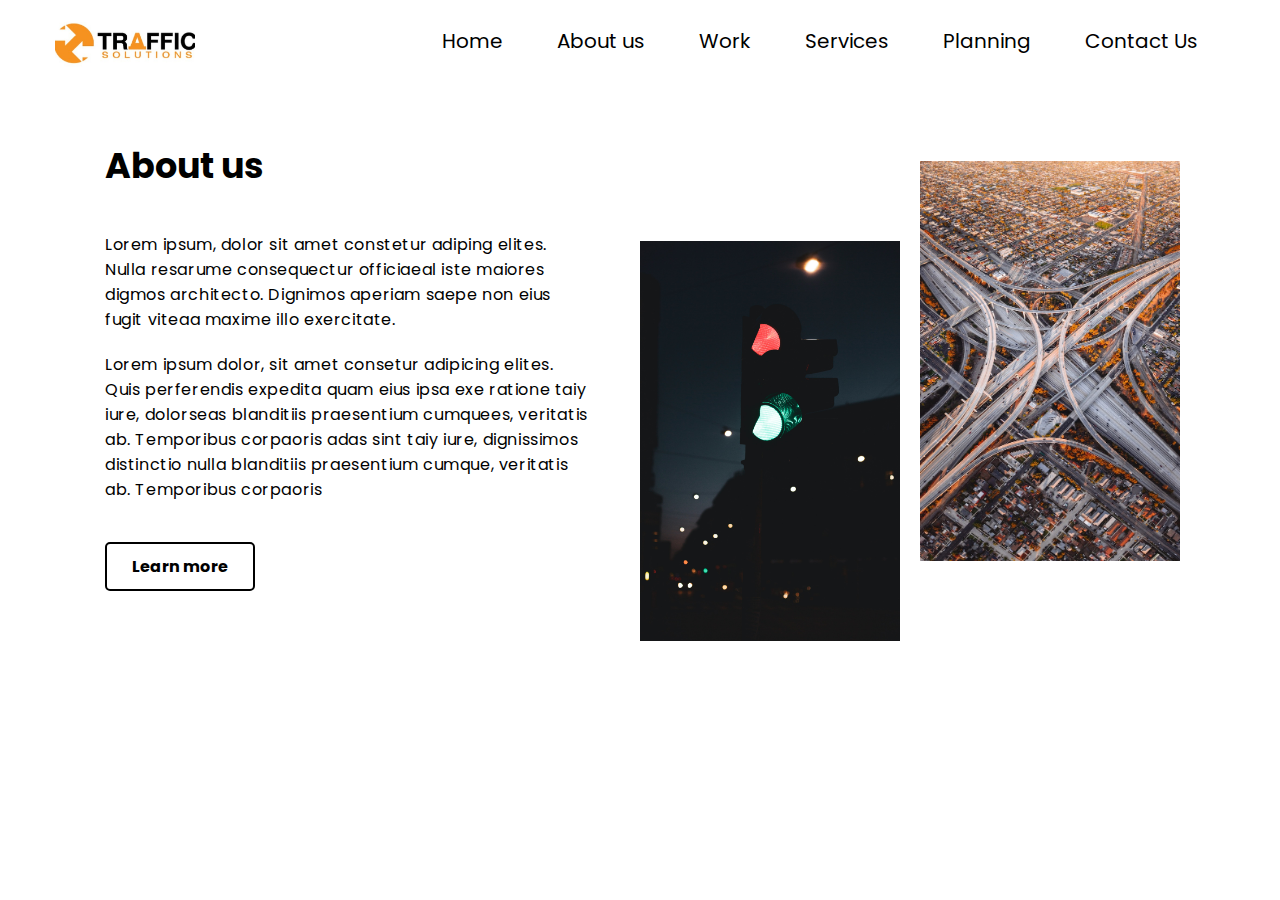
<file: about.html>
<!DOCTYPE html>
<html lang="en">

<head>
 <meta charset="UTF-8">
 <meta http-equiv="X-UA-Compatible" content="IE=edge">
 <meta name="viewport" content="width=device-width, initial-scale=1.0">
 <title>Document</title>
 <link rel="icon" type="image/x-icon" href="./images/traffic-lights.png">
 <link rel="stylesheet" href="day26.css">
</head>

<body>

 <div class="container">
  <div class="wrapper">
   <div class="logo">
    <img src="./images/logo.jpg" alt="">
    <div class="icons">
     <i class="fa-solid fa-gear"></i>
    </div>

    <nav class="bar">
     <ul>
      <li><a href="index.html">Home</a></li>
      <li><a href="">About us</a></li>
      <li><a href="work.html">Work</a></li>
      <li><a href="">Services</a></li>
      <li><a href="">Planning</a></li>
      <li><a href="contact.html">Contact Us</a></li>
     </ul>
    </nav>

   </div>
  </div>
 </div>

 <!-- about us sec starts -->

 <section>
  <div class="wrapper">
   <div class="about">
    <div class="about-heading">
     <h1>About us</h1>
     <p>Lorem ipsum, dolor sit amet constetur adiping elites. Nulla resarume consequectur officiaeal iste maiores
      digmos architecto. Dignimos aperiam saepe non eius fugit viteaa maxime illo exercitate.
     </p>

     <p>Lorem ipsum dolor, sit amet consetur adipicing elites. Quis perferendis expedita quam eius ipsa exe ratione
      taiy iure, dolorseas blanditiis praesentium cumquees, veritatis ab. Temporibus corpaoris adas sint
      taiy iure, dignissimos distinctio nulla blanditiis praesentium cumque, veritatis ab. Temporibus corpaoris
     </p>

     <button class="btn-2">Learn more</button>
    </div>

    <div class="about-pic">
     <img src="./images/simone-viani-c5JlJ33wNgc-unsplash.jpg" alt="">
    </div>
    <div class="about-pic-2">
     <img src="./images/denys-nevozhai-k5w21D7PgMk-unsplash.jpg" alt="">
    </div>

   </div>
  </div>
 </section>

 <!-- about us sec ends -->



</body>

</html>
</file>
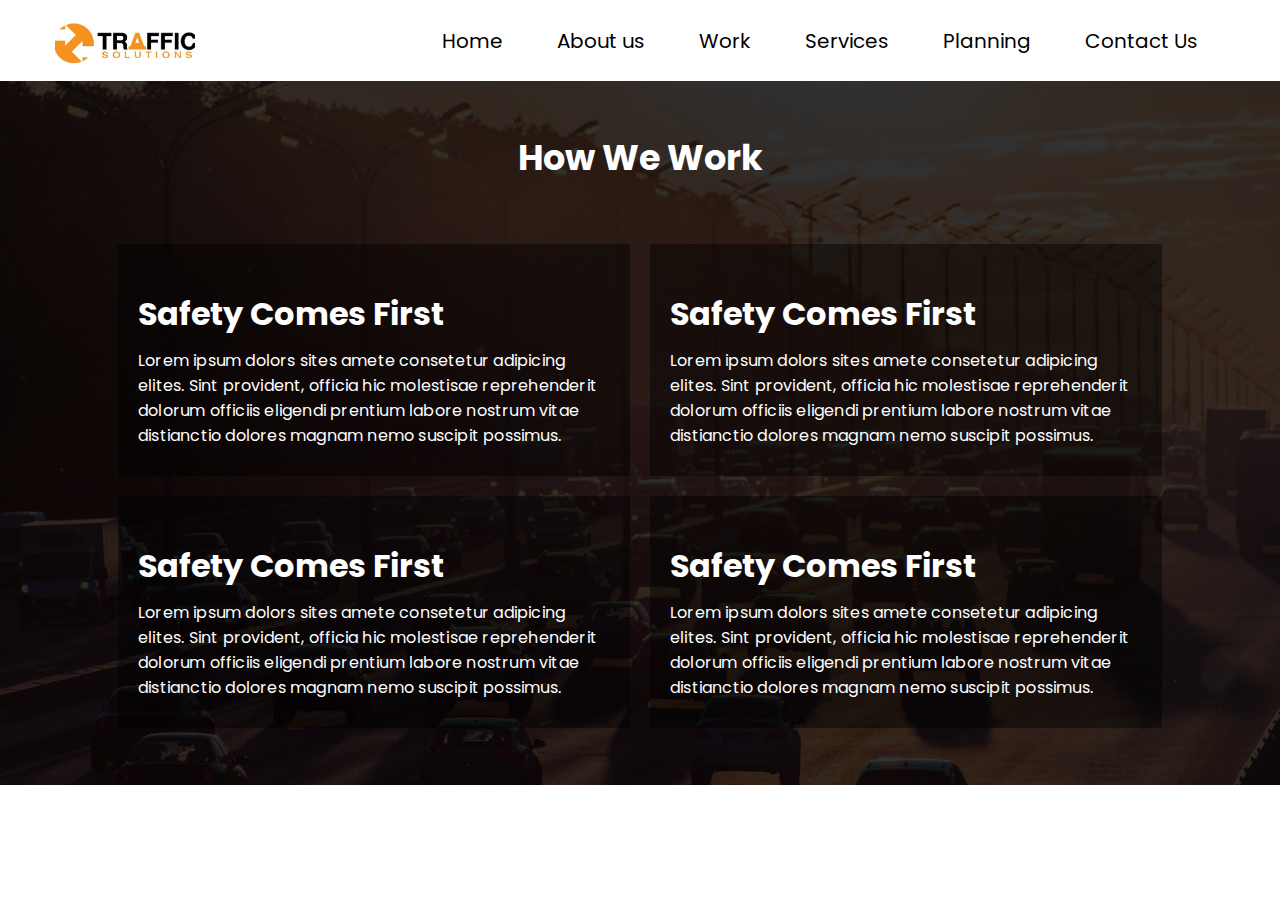
<file: work.html>
<!DOCTYPE html>
<html lang="en">

<head>
  <meta charset="UTF-8">
  <meta http-equiv="X-UA-Compatible" content="IE=edge">
  <meta name="viewport" content="width=device-width, initial-scale=1.0">
  <title>Document</title>
  <link rel="icon" type="image/x-icon" href="./images/traffic-lights.png">
  <link rel="stylesheet" href="day26.css">
</head>

<body>

  <div class="container">
    <div class="wrapper">
      <div class="logo">
        <img src="./images/logo.jpg" alt="">
        <div class="icons">
          <i class="fa-solid fa-gear"></i>
        </div>

        <nav class="bar">
          <ul>
            <li><a href="index.html">Home</a></li>
            <li><a href="about.html">About us</a></li>
            <li><a href="">Work</a></li>
            <li><a href="">Services</a></li>
            <li><a href="">Planning</a></li>
            <li><a href="contact.html">Contact Us</a></li>
          </ul>
        </nav>

      </div>
    </div>
  </div>

  <!-- work sec starts -->

  <section>
    <div class="work">
      <div class="work-back">
        <div class="wrapper">
          <div class="work-heading">
            <h1>How We Work</h1>
          </div>

          <div class="box">
            <div class="box-1">
              <div class="icon">
                <i class="fa-solid fa-hand"></i>
              </div>
              <h1>Safety Comes First</h1>
              <p>Lorem ipsum dolors sites amete consetetur adipicing elites. Sint provident, officia hic molestisae
                reprehenderit
                dolorum officiis eligendi prentium labore nostrum vitae distianctio dolores magnam nemo suscipit
                possimus.</p>
            </div>

            <div class="box-1">
              <div class="icon">
                <i class="fa-brands fa-slack"></i>
              </div>
              <h1>Safety Comes First</h1>
              <p>Lorem ipsum dolors sites amete consetetur adipicing elites. Sint provident, officia hic molestisae
                reprehenderit
                dolorum officiis eligendi prentium labore nostrum vitae distianctio dolores magnam nemo suscipit
                possimus.</p>
            </div>
          </div>

          <div id="box">
            <div id="box-1">
              <div class="icon">
                <i class="fa-solid fa-share"></i>
              </div>
              <h1>Safety Comes First</h1>
              <p>Lorem ipsum dolors sites amete consetetur adipicing elites. Sint provident, officia hic molestisae
                reprehenderit
                dolorum officiis eligendi prentium labore nostrum vitae distianctio dolores magnam nemo suscipit
                possimus.</p>
            </div>

            <div id="box-1">
              <div id="icon">
                <i class="fa-solid fa-hand"></i>
              </div>
              <h1>Safety Comes First</h1>
              <p>Lorem ipsum dolors sites amete consetetur adipicing elites. Sint provident, officia hic molestisae
                reprehenderit
                dolorum officiis eligendi prentium labore nostrum vitae distianctio dolores magnam nemo suscipit
                possimus.</p>
            </div>

          </div>

        </div>
      </div>
  </section>

  <!-- work sec ends -->

</body>

</html>
</file>
<file: day26.css>
@import url('https://fonts.googleapis.com/css2?family=Poppins&display=swap');

* {
 padding: 0;
 margin: 0;
 box-sizing: border-box;
 font-family: 'Poppins', sans-serif;
}

.container {
 display: flex;
 align-items: center;
 justify-content: center;
 background: #fff;
}

.wrapper {
 width: 1170px;
 max-width: 1170px;
 margin: auto;
}

.container img {
 width: 140px;
}

.logo {
 display: flex;
 align-items: center;
 justify-content: space-between;
}

.icons i {
 font-size: 30px;
 color: #f69220;
}

.bar ul {
 display: flex;
 align-items: center;
}

.bar li {
 list-style: none;
 padding: 10px 20px;
 font-size: 20px;
}

.bar a {
 text-decoration: none;
 padding: 10px 7px;
 color: #000;
 border-radius: 5px;
}

.bar a:hover {
 color: #f69220;
 background: #222;
}

/* backgound sec starts  */

.back {
 background: url(./images/backk.jpg);
 background-repeat: no-repeat;
 background-size: cover;
 height: 87.6vh;
}

.black-back {
 height: 87.6vh;
 background: rgba(0, 0, 0, 0.700);
}

.back-heading {
 display: flex;
 flex-direction: column;
 align-items: center;
 justify-content: center;
 height: 37em;
}

.back-heading h1 {
 font-size: 3.3em;
 color: #fff;
 padding: 0 3em;
}

.btn {
 padding: 10px 25px;
 margin: 20px 0;
 font-size: 17px;
 font-weight: 700;
 border: none;
 outline: none;
 background: #fff;
 border-radius: 5px;
}

.btn:hover {
 background: #f69220;
 color: #fff;
 border-radius: 5px;
}

/* backgound sec ends  */


/* about sec starts */

.about {
 display: flex;
 align-items: center;
 /* justify-content: center; */
 /* margin: 5em 0; */
 margin-bottom: 4.5em;
}

.about-heading {
 width: 50%;
}

.about-heading h1 {
 font-size: 35px;
 font-weight: bolder;
 margin: 30px 50px;
}

.about-heading p {
 padding: 10px 50px;
 letter-spacing: 0.6px;
}

.btn-2 {
 padding: 10px 25px;
 margin: 30px 50px;
 font-size: 16px;
 font-weight: 700;
 border: 2px solid black;
 outline: none;
 background: white;
 border-radius: 5px;
}

.btn-2:hover {
 background: #f69220;
 color: #fff;
 /* border: none; */
 border-radius: 5px;
}

.about-pic img {
 margin-top: 10em;
 width: 260px;
 height: 400px;
}

.about-pic-2 img {
 margin: 0 20px;
 width: 260px;
 height: 400px;
}

/* about sec ends */

/* work sec starts */

.work {
 background: url(./images/alexander-popov-Xbh_OGLRfUM-unsplash.jpg);
 background-repeat: no-repeat;
 background-size: cover;
 height: 44em;
}

.work-back {
 height: 44em;
 background: rgba(0, 0, 0, 0.800);
}

.work-heading {
 display: flex;
 align-items: center;
 justify-content: center;
}

.work-heading h1 {
 font-size: 35px;
 color: #fff;
 font-weight: bolder;
 margin: 50px 0;
}

.box {
 display: flex;
 align-items: center;
 justify-content: center;
}

.box-1 {
 width: 32em;
 height: 14.5em;
 color: #fff;
 background: rgba(0, 0, 0, 0.432);
 margin: 10px;
}

.box-1:hover {
 cursor: pointer;
 background: #f69220;
 /* color: #000; */
}

.icon i {
 color: #fff;
 font-size: 30px;
 margin: 10px;
 padding: 10px 20px;
 /* border: 3px solid red; */
}

.box-1 h1 {
 font-weight: 700;
 padding: 0 20px;
}

.box-1 p {
 padding: 10px 20px;
 letter-spacing: 0.2px;
}

#box {
 display: flex;
 align-items: center;
 justify-content: center;
}

#box-1 {
 width: 32em;
 height: 14.5em;
 color: #fff;
 background: rgba(0, 0, 0, 0.432);
 margin: 10px;
}

#box-1:hover {
 cursor: pointer;
 background: #f69220;
 /* color: #000; */
}

#icon i {
 color: #fff;
 font-size: 30px;
 margin: 10px;
 padding: 10px 20px;
 /* border: 3px solid red; */
}

#box-1 h1 {
 font-weight: 700;
 padding: 0 20px;
}

#box-1 p {
 padding: 10px 20px;
 letter-spacing: 0.2px;
}

/* work sec ends */


/* services sec starts */

.service-heading {
 display: flex;
 flex-direction: column;
 align-items: center;
 justify-content: center;
 margin: 2em 0;
}

.service-heading h1 {
 font-size: 35px;
 font-weight: bolder;
 color: #000;
 margin: 10px 0;
}

.service-heading p {
 text-align: center;
 letter-spacing: 0.2px;
}

.service-2 {
 display: flex;
 align-items: center;
 justify-content: center;
}

.service {
 width: 20em;
 height: 25em;
 background: rgb(236, 236, 236);
 margin: 40px 20px;
}

.service-icon {
 display: flex;
 align-items: center;
 justify-content: center;
}

.service-icon i {
 font-size: 35px;
 background: #f69220;
 color: #fff;
 padding: 25px;
 margin: 25px;
 border-radius: 10px;
}

.service-box {
 display: flex;
 flex-direction: column;
 align-items: center;
 justify-content: center;
}

.service-box p {
 padding: 10px 0;
 text-align: center;
 letter-spacing: 0.2px;
}

.btn-3 {
 display: flex;
 align-items: center;
 justify-content: center;
 margin: 25px 0;
}

.btn-3 button {
 padding: 10px 25px;
 font-size: 16px;
 font-weight: 700;
 border: 2px solid black;
 outline: none;
 background: #fff;
 color: #000;
 border-radius: 5px;
}

.btn-3 button:hover {
 background: #f69220;
 color: #fff;
 border: none;
 border-radius: 5px;
}


/* services sec ends */

/* planning sec starts */

.planning {
 margin: 1em 0;
}

.main-background {
 display: flex;
 align-items: center;
 justify-content: center;
}

.background-1 {
 background: url(./images/max-e_s7huB2wZM-unsplash.jpg);
 background-repeat: no-repeat;
 background-size: cover;
 width: 35em;
 height: 15em;
 margin: 15px;
}

.background-1 h1 {
 display: flex;
 align-items: center;
 justify-content: center;
 color: #fff;
 background: rgba(0, 0, 0, 0.700);
 padding: 10px;
}

.background-2 {
 background: url(./images/sterling-davis-4iXagiKXn3Y-unsplash.jpg);
 background-repeat: no-repeat;
 background-size: cover;
 width: 35em;
 height: 15em;
}

.background-2 h1 {
 display: flex;
 align-items: center;
 justify-content: center;
 color: #fff;
 background: rgba(0, 0, 0, 0.700);
 padding: 10px;
}

/* SDJSIAJDASIJI */

.background-3 {
 background: url(./images/img-ly-SuhWMcXsrJQ-unsplash.jpg);
 background-repeat: no-repeat;
 background-size: cover;
 width: 35em;
 height: 15em;
 margin: 0 15px;
}

.background-3 h1 {
 display: flex;
 align-items: center;
 justify-content: center;
 color: #fff;
 background: rgba(0, 0, 0, 0.700);
 padding: 10px;
}

.background-4 {
 background: url(./images/kyle-murfin-zi_y7euEKfQ-unsplash.jpg);
 background-repeat: no-repeat;
 background-size: cover;
 width: 35em;
 height: 15em;
}

.background-4 h1 {
 display: flex;
 align-items: center;
 justify-content: center;
 color: #fff;
 background: rgba(0, 0, 0, 0.700);
 padding: 10px;
}

.btn-4 {
 display: flex;
 align-items: center;
 justify-content: center;
 margin: 3em 0;
}

.btn-4 button {
 padding: 10px 25px;
 font-size: 16px;
 font-weight: 700;
 border: 2px solid black;
 background: #fff;
 color: #000;
 border-radius: 5px;
}

.btn-4 button:hover {
 background: #f69220;
 color: #fff;
 /* border: none; */
 border-radius: 5px;
}

/* planning sec ends */


/* contact sec starts */

.contact {
 /* background: url(./images/pexels-karolina-grabowska-4814061.jpg);
 background-repeat: no-repeat;
 background-size: cover;
 margin: 1em 0;
 padding: 2em 0; */

 background-image:
  linear-gradient(to bottom, rgba(0, 0, 0, 0.705), #e279009d),
  url('./images/pexels-karolina-grabowska-4814061.jpg');
 background-size: cover;
 background-repeat: no-repeat;
 background-position: center;
 color: white;
}

.contact-heading {
 display: flex;
 align-items: center;
 justify-content: center;
 margin: 1em 0;
}

.contact-heading h1 {
 font-size: 30px;
 color: #fff;
 font-weight: bolder;
 margin-top: 30px;
}

form {
 display: flex;
 flex-direction: column;
 align-items: center;
 justify-content: center;
}

input {
 margin: 10px 0;
 padding: 10px;
 width: 40%;
 background: none;
 border: 3px solid #fff;
 outline: none;
 /* border: none; */
}

textarea {
 margin: 1em 0;
 padding: 10px;
 color: #fff;
 background: none;
 border: 3px solid #fff;
}

input[type="submit"] {
 padding: 10px 25px;
 width: 10%;
 background: white;
 font-size: 16px;
 font-weight: 700;
 border: 2px solid black;
 border-radius: 5px;
 margin: 2em 0;
}

input[type="submit"]:hover {
 background: #f69220;
 color: #fff;
 /* border: none; */
 border-radius: 5px;
}

.lab-selec {
 display: flex;
 align-items: center;
 justify-content: center;
 margin-left: 7.5em;
}

.lab-selec-2 {
 display: flex;
 align-items: center;
 justify-content: center;
 margin: 0 7.2em;
}

select {
 margin: 10px 5px;
 padding: 8px 3px;
 font-weight: 800;
}

label {
 font-weight: 800;
 padding: 6px 2px;
 color: #fff;
}

/* foooter sec starts */

.icon-insta {
 display: flex;
 align-items: center;
 justify-content: center;
 margin: 4em 0;
}

.icon-insta i {
 padding: 10px;
 font-size: 25px;
 margin: 0 10px;
 background: #000;
 color: #fff;
 border-radius: 15px;
}

.bar {
 display: flex;
 align-items: center;
 justify-content: center;
}

.icon-main {
 display: flex;
 align-items: center;
 justify-content: center;
 margin: 2em 0;
}

.icon-main i {
 padding: 10px;
 font-size: 30px;
 margin: 10px 15px;
}

.footer {
 display: flex;
 align-items: center;
 justify-content: center;
 background: #000;
}

.footer h3 {
 padding: 10px;
 color: #fff;
}

/* foooter sec ends */

/* contact page */

#contact {
 background: url(./images/pexels-karolina-grabowska-4814061.jpg);
 background-repeat: no-repeat;
 background-size: cover;
 height: 35em;
}

#contact-background {
 height: 35em;
 background: rgba(0, 0, 0, 0.500);
}
</file>
